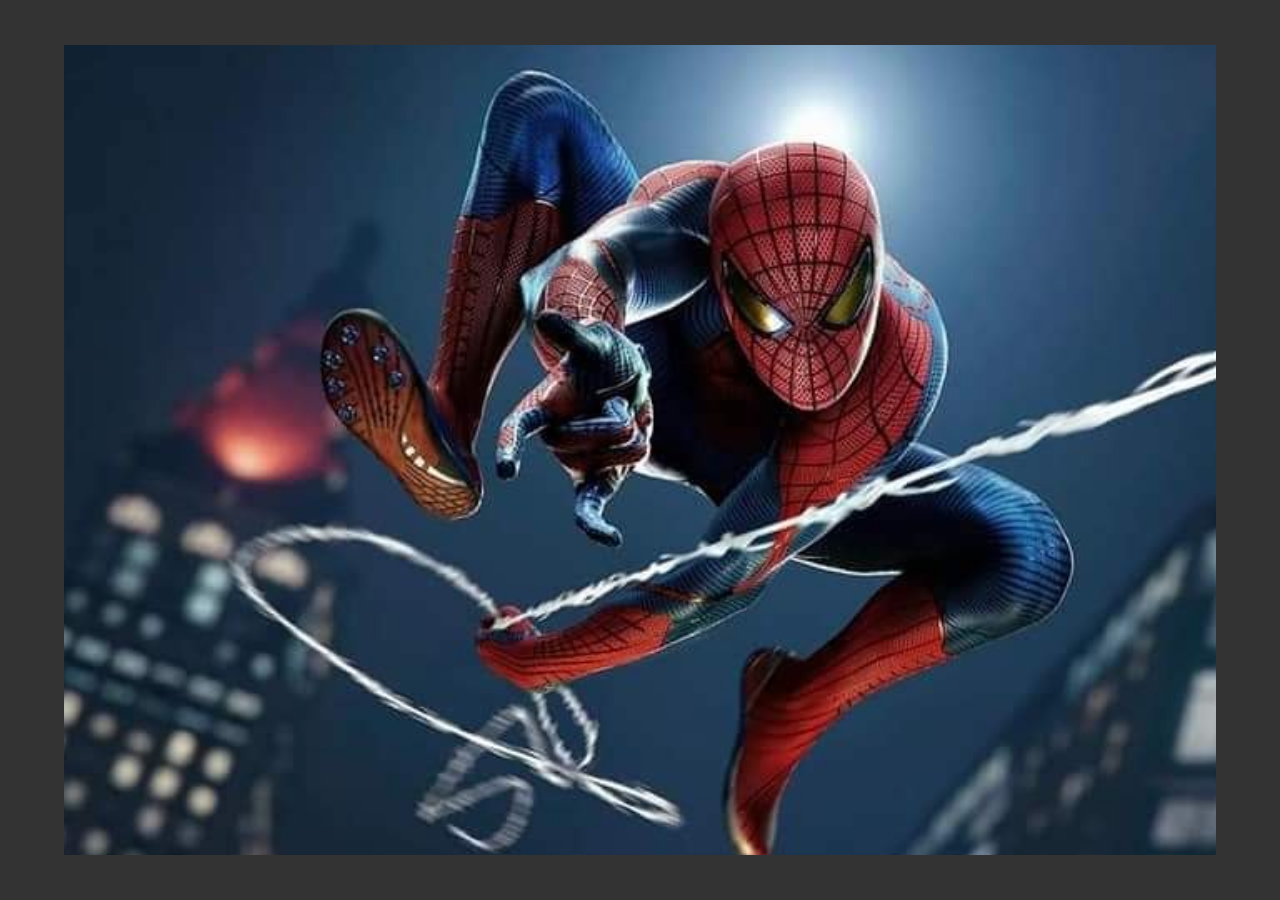
<file: Vinila_Glitch/index.html>
<!DOCTYPE html>
<html lang="en">
<head>
    <meta charset="UTF-8">
    <meta http-equiv="X-UA-Compatible" content="IE=edge">
    <meta name="viewport" content="width=device-width, initial-scale=1.0">
    <link rel="stylesheet" href="./style.css">
    <title>Glitched Effect</title>
</head>
<body>
    <div class="background">
        <div id="container"></div>
    </div>
    <script src="./glitch.js"></script>
</body>
</html>
</file>
<file: Vinila_Glitch/style.css>
* {
  margin: 0;
  padding: 0;
  -webkit-box-sizing: border-box;
          box-sizing: border-box;
}

body {
  height: 100vh;
  width: 100%;
  display: -webkit-box;
  display: -ms-flexbox;
  display: flex;
  -webkit-box-pack: center;
      -ms-flex-pack: center;
          justify-content: center;
  -webkit-box-align: center;
      -ms-flex-align: center;
          align-items: center;
  background: #333;
  overflow: hidden;
}

.background {
  height: 90vh;
  width: 90vw;
  background: url("../imgs/spidy.jpg");
  background-size: cover;
  position: relative;
}

#container {
  position: relative;
  height: 100%;
  width: 100%;
  position: absolute;
  overflow: hidden;
  background: url("../imgs/spidy.jpg") no-repeat;
  background-attachment: fixed;
  background-size: cover;
}

.box {
  position: absolute;
  background: url("../imgs/spidy.jpg") no-repeat;
  background-attachment: fixed;
}

.btn {
  padding: 10px;
  outline: none;
  border: none;
  background: #027396;
  color: white;
  cursor: pointer;
  text-decoration: none;
  border-radius: 5px;
  -webkit-box-shadow: 0 0 20px #000;
          box-shadow: 0 0 20px #000;
}
/*# sourceMappingURL=style.css.map */
</file>
